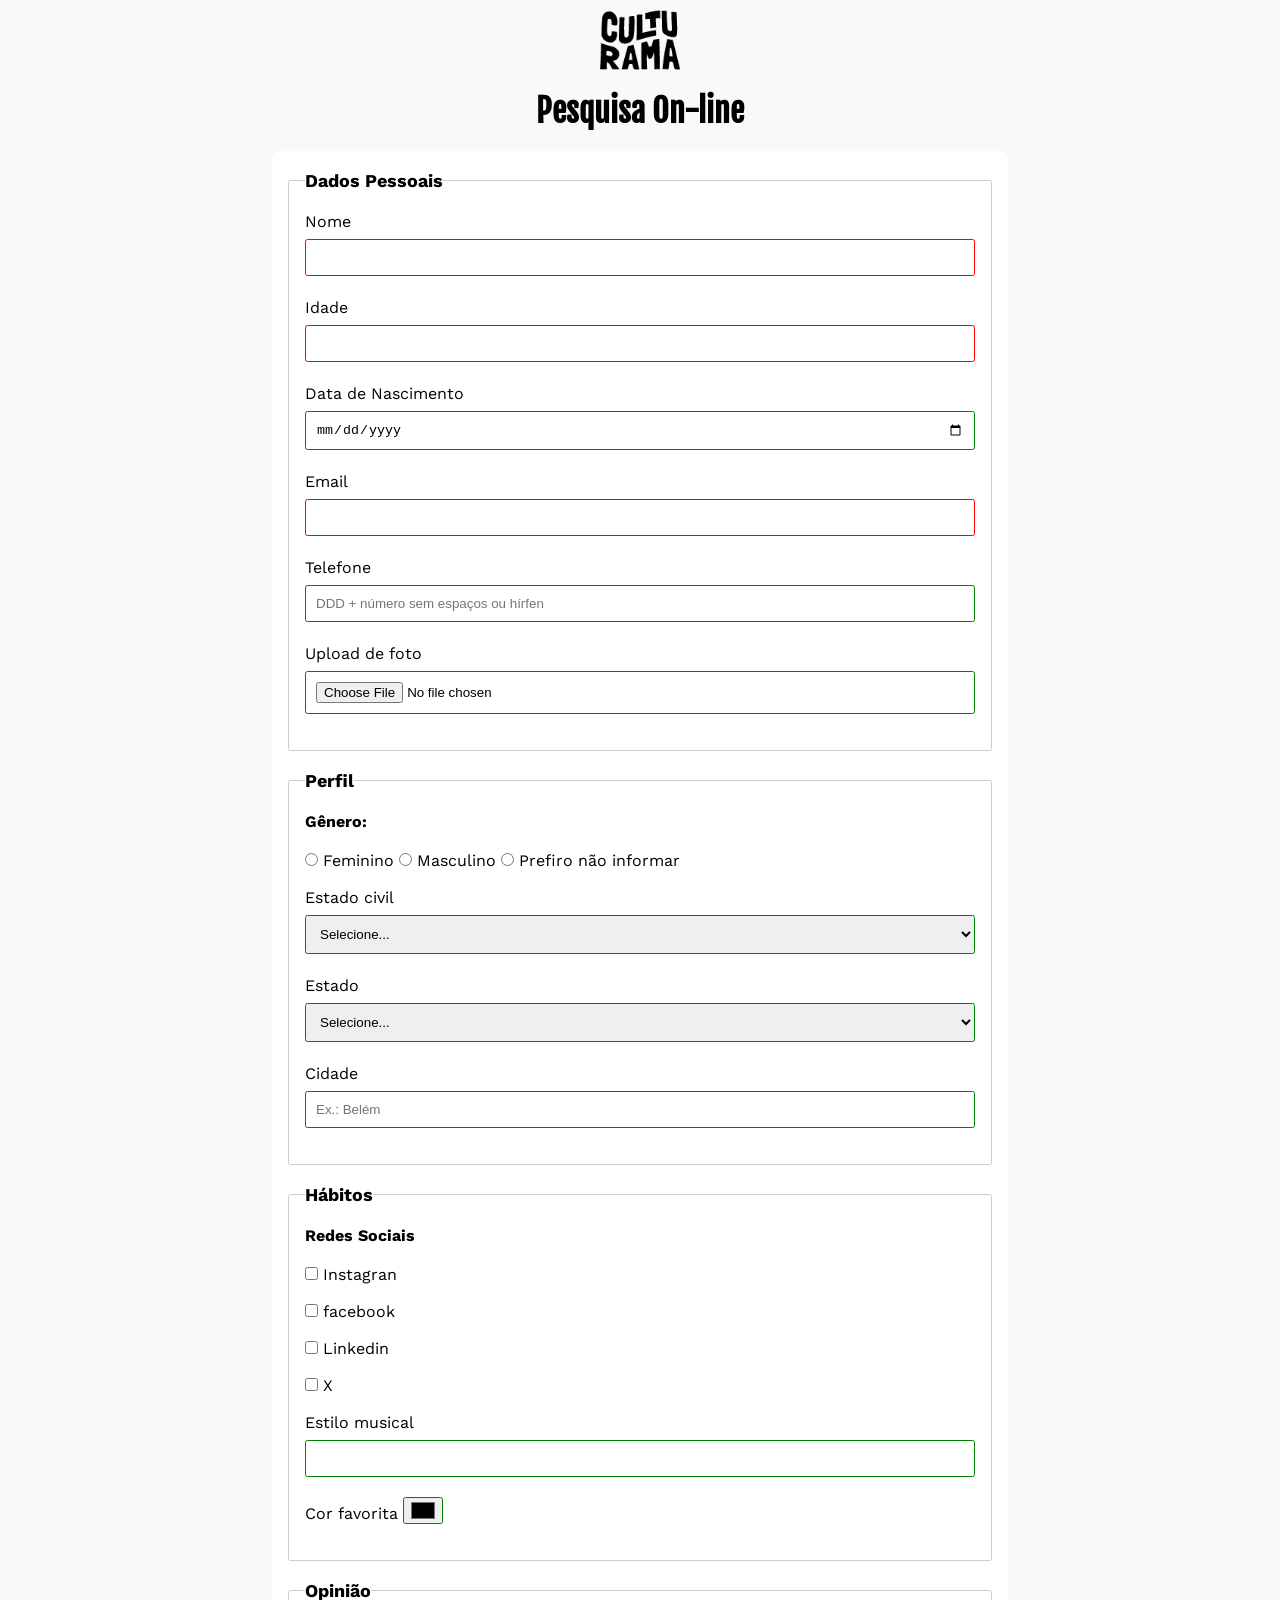
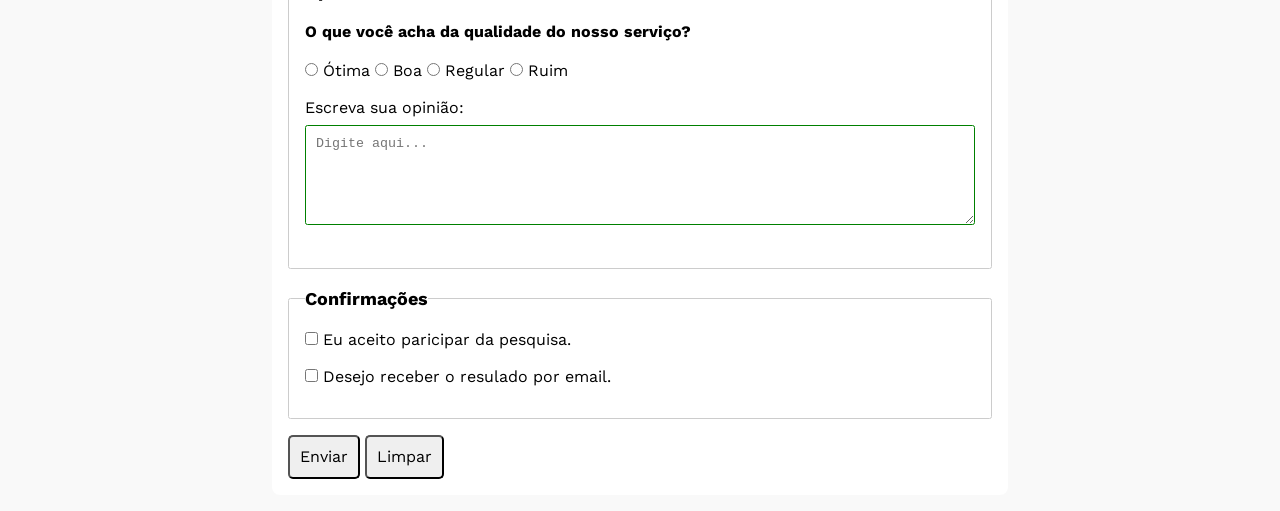
<file: index.html>
<!DOCTYPE html>
<html lang="pt-BR">
<head>
    <meta charset="UTF-8">
    <meta name="viewport" content="width=device-width, initial-scale=1.0">
    <link rel="icon" href="culturama-favico.png">
    <link rel="preconnect" href="https://fonts.googleapis.com">
    <link rel="preconnect" href="https://fonts.gstatic.com" crossorigin>
    <link href="https://fonts.googleapis.com/css2?family=Fjalla+One&family=Work+Sans:ital,wght@0,100..900;1,100..900&display=swap" rel="stylesheet">
    <link rel="stylesheet" href="css/style.css">
    <title>Pesquisa de opinião</title>
</head>
<body>
    <header>
        <img src="img/logo-culturama.png" alt="logo culturama">
        <h1>Pesquisa On-line</h1>
    </header>
<section>
    <main>
        <form action="sucesso.html" method="get">
            <fieldset>
                <legend>Dados Pessoais</legend>
                <label for="name">Nome</label>
                <input id="name" type="text" name="userName" required>
                <br>
                <label for="age">Idade</label>
                <input id="age" type="number" name="userAge" min="12" max="100" required>
                <br>
                <label for="birthdate">Data de Nascimento</label>
                <input id="birthdate" type="date" name="userbirthDate">
                <br>
                <label for="email">Email</label>
                <input id="email" type="email" name="userEmail" required>
                <br>
                <label for="phone">Telefone</label>
                <input id="phone" type="tel" name="userPhone" pattern="[0-9]{11}" placeholder="DDD + número sem espaços ou hírfen">
                <br>
                <label for="image">Upload de foto</label>
                <input id="image" type="file" accept="image/*" name="userImage">
                <br>          
            </fieldset>
            <fieldset>
                <legend>Perfil</legend>
                <P>Gênero:</P>
                <input id="fem" type="radio" name="userGender" value="Feminino">
                <label for="fem">Feminino</label>
                <input id="masc" type="radio" name="userGender" value="Masculino">
                <label for="masc">Masculino</label>
                <input id="notInformed" type="radio" name="userGender" value="notInformed">
                <label for="notInformed">Prefiro não informar</label>
                <br>
                <label for="maritalStatus">Estado civil</label>
                <select id="maritalStatus" name="userMaritalStatus">
                    <option value="notInformed">Selecione...</option>
                    <option value="casado">Casado</option>
                    <option value="solteiro">Solteiro</option>
                    <option value="divorciado">Divorciado</option>
                    <option value="uniaoEstavel">União Estável</option>
                </select>
                <label for="state">Estado</label>
                <select id="state" name="userState" required>
                    <option value="notInformad">Selecione...</option>
                    <option value="acre">Acre</option>
                    <option value="alagoas">Alagoas</option>
                    <option value="amapa">Amapá</option>
                    <option value="amazonas">Amazonas</option>
                    <option value="bahia">Bahia</option>
                    <option value="ceara">Ceará</option>
                    <option value="distritoFederal">Distrito Federal</option>
                    <option value="espiritoSanto">Espirito Santo</option>
                    <option value="goias">Goiás</option>
                    <option value="maranhão">Maranhão</option>
                    <option value="matoGrossoDoSul">Mato Grosso do Sul</option>
                    <option value="matoGrosso">Mato Grosso</option>
                    <option value="minasGerais">Minas Gerais</option>
                    <option value="para">Pará</option>
                    <option value="paraiba">Paraíba</option>
                    <option value="parana">Paraná</option>
                    <option value="pernambuco">Pernambuco</option>
                    <option value="piaui">Piauí</option>
                    <option value="rioDeJaneiro">Rio de Janeiro</option>
                    <option value="rioGrandeDoNorte">Rio Grande do Norte</option>
                    <option value="rioGrandeDoSul">Rio Grande do Sul</option>
                    <option value="rondonia">Rondônia</option>
                    <option value="roraima">Roraima</option>
                    <option value="santaCatarina">Santa Catarina</option>
                    <option value="saoPaulo">São Paulo</option>
                    <option value="sergipe">Sergipe</option>
                    <option value="tocantins">Tocantins</option>
                </select>
                    <label for="city">Cidade</label>
                    <input id="city" type="text" name="userCity" autocomplete="address-level2" placeholder="Ex.: Belém">
            </fieldset>
            <fieldset>
                <legend>Hábitos</legend>
                <p>Redes Sociais</p>
                <input id="instagran" type="checkbox" name="social" value="instagran">
                <label for="instagran">Instagran</label>
                <br>
                <input id="facebook" type="checkbox" name="social" value="facebook">
                <label for="facebook">facebook</label>
                <br>
                <input id="linkedin" type="checkbox" name="social" value="linkedin">
                <label for="linkedin">Linkedin</label>
                <br>
                <input id="x" type="checkbox" name="social" value="x">
                <label for="x">X</label>
                <br>
                <label for="musicStyle">Estilo musical</label>
                <input list="styleTypes" id="musicStyle" type="text" name="userMusicStyle">
                    <datalist id="styleTypes">
                        <option value="Rock">
                        <option value="Pop">
                        <option value="Samba">
                        <option value="Sertanejo">
                    </datalist>
                <br>
                <label for="favoriteColor">Cor favorita</label>
                <input type="color" name="userFavoriteColor" id="favoriteColor">
            </fieldset>
            <fieldset>
                <legend>Opinião</legend>
                <p>O que você acha da qualidade do nosso serviço?</p>
                <input type="radio" name="userSatisfaction" id="otima" value="otima">
                <label for="otima">Ótima</label>
                <input type="radio" name="userSatisfaction" id="boa" value="boa">
                <label for="boa">Boa</label>
                <input type="radio" name="userSatisfaction" id="regular" value="regular">
                <label for="regular">Regular</label>
                <input type="radio" name="userSatisfaction" id="ruim" value="ruim">
                <label for="ruim">Ruim</label>
                <br>
                <label for="comment">Escreva sua opinião:</label>
                <br>
                <textarea name="userComment" id="comment" placeholder="Digite aqui..."></textarea>
            </fieldset>
            <fieldset>
                <legend>Confirmações</legend>
                <input type="checkbox" name="userLgpd" id="userLgpdTerm" value="accept" required>
                <label for="userLgpdTerm">Eu aceito paricipar da pesquisa.</label><br>
                <input type="checkbox" name="userGetResult" id="getResult" value="accept">
                <label for="getResult">Desejo receber o resulado por email.</label><br>
            </fieldset>
            <button type="submit">Enviar</button>
            <button type="reset">Limpar</button>
        </form>
    </main>
</section>
    
</body>
</html>
</file>
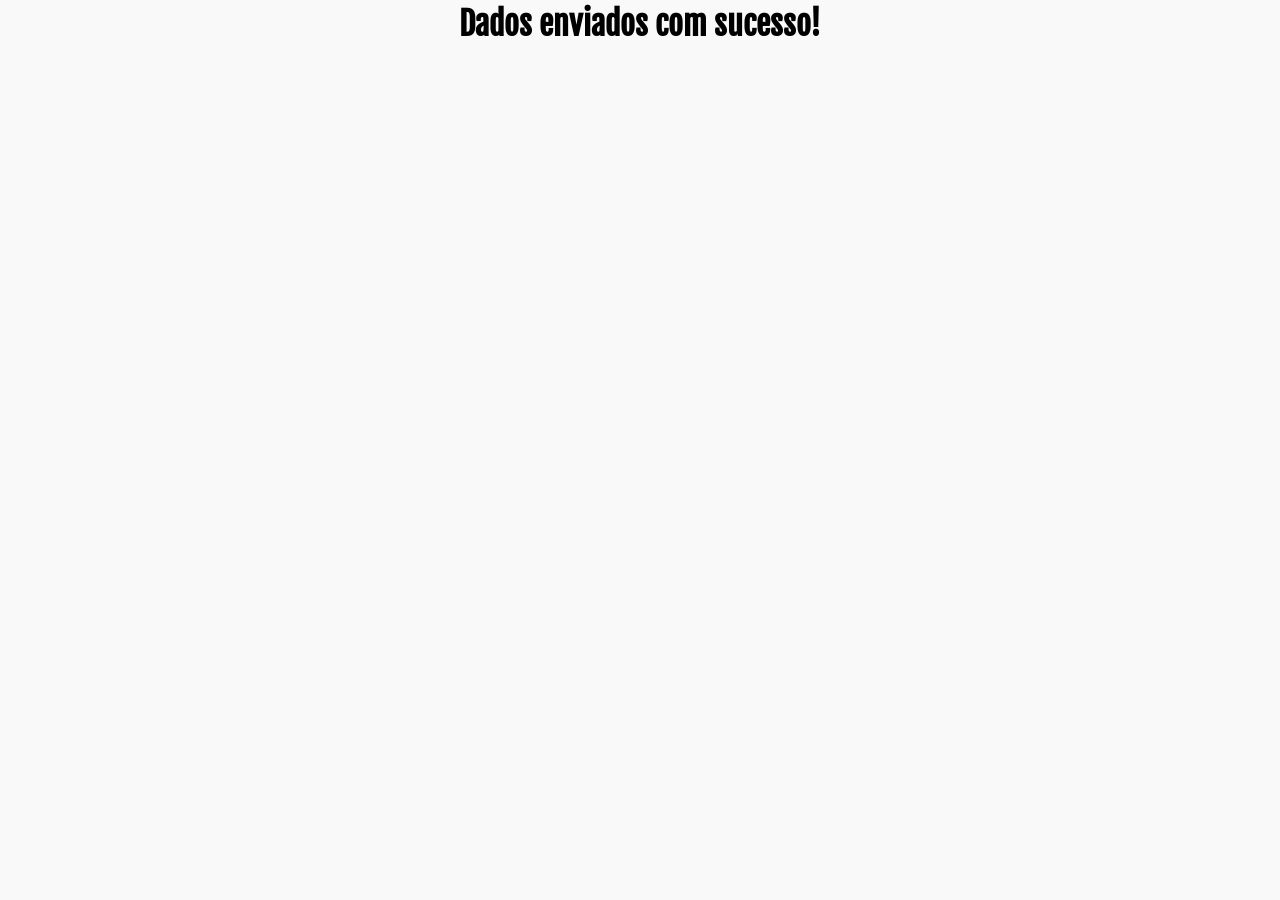
<file: sucesso.html>
<!DOCTYPE html>
<html lang="pt-br">
<head>
    <meta charset="UTF-8">
    <meta name="viewport" content="width=device-width, initial-scale=1.0">
    <link rel="icon" href="culturama-favico.png">
    <link rel="preconnect" href="https://fonts.googleapis.com">
    <link rel="preconnect" href="https://fonts.gstatic.com" crossorigin>
    <link href="https://fonts.googleapis.com/css2?family=Fjalla+One&family=Work+Sans:ital,wght@0,100..900;1,100..900&display=swap" rel="stylesheet">
    <link rel="stylesheet" href="css/style.css">
    <title>Sucesso</title>
</head>
   
<body>
     <h1>Dados enviados com sucesso!</h1>
</body>
</html>
</file>
<file: css/style.css>
*{
    margin: 0;
    padding: 0;
    box-sizing: border-box;
}

body {
    background-color: #f9f9f9;
    font-family: "Work Sans", sans-serif;
    margin: 0;
    line-height: 1.5;
}

main {
    width: 100%;
    max-width: 48rem;
    margin: 0 auto;
    padding: 1rem;
}

form {
    width: 100%;
    padding: 1rem;
    background-color: #fff;
    border-radius: 0.5rem;
}

header {
    text-align: center;
}

fieldset {
    min-width: 0;
    padding: 1rem;
    margin-bottom: 1rem;
    border: 1px solid #ccc;
    border-radius: 2.5px;
}

legend {
    font-weight: bold;
    font-size: 18px;
}

input, select, textarea {
    width: 100%;
    padding: 10px;
    margin-bottom: 20px;
    border: 1px solid #ccc ;
    border-radius: 2.5px;
}

input[type="radio"],
input[type="checkbox"] {
    width: auto;
}

input[type="color"] {
    width: 40px;
    padding: 0 5px;
}
label {
    display: inline-block;
    margin-bottom: 5px;
}

img {
    width: 100px;
    max-width: 100%;
    height: auto;
}

textarea {
    min-height: 100px;
    resize: vertical;
}

button {
    min-height: 44px;
    padding: 5px 10px;
    font: inherit;
    border-radius: 5px;
    cursor: pointer;
}

button:hover[type="submit"] {
    background-color: green;
    color: white;
}

button:hover[type="reset"] {
    background-color: orange;
    color: white;
}

input:invalid,
select:invalid, 
textarea:invalid  {
  border-color: red;
}

input:valid,
select:valid, 
textarea:valid {
  border-color: green;
}

p {
  margin-bottom: 15px;
  font-weight: bold;
}

h1 { 
    font-family: "Fjalla one", sans-serif;
    text-align: center;
}
</file>
